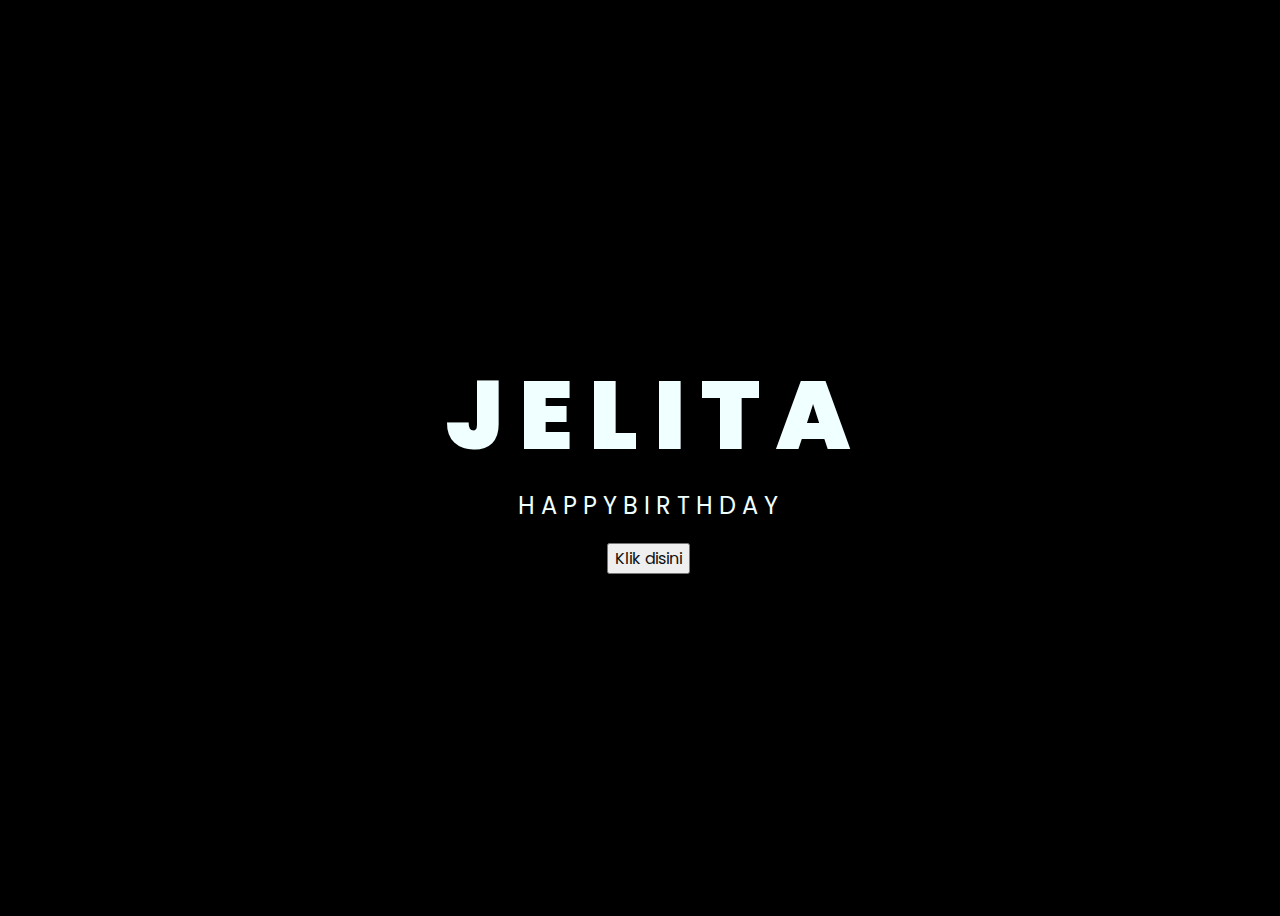
<file: index.html>
<!DOCTYPE html>
<html lang="en">
<head>
    <audio autoplay loop>
        <source src="meme.mp3" type="audio/mpeg">
      </audio>
    <meta charset="UTF-8">
    <meta http-equiv="X-UA-Compatible" content="IE=edge">
    <meta name="viewport" content="width=device-width, initial-scale=1.0">
    <link rel="stylesheet" href="css/style.css">
    <link rel="icon" href="img/flowers.png" type="image/x-icon">
    <title>Flowers</title>
</head>
<body>
    <div class="greetings">
    <!-- silahkan menambah kata sesuai keinginan dengan <span>text...</span -->
        <span>J</span>
        <span>E</span>
        <span>L</span>
        <span>I</span>
        <span>T</span>
        <span>A</span>
    </div>
    <div class="description">
        <span> H A P P Y  B I R T H D A Y</span>
    </div>
    <div class="button">
        <button>
            <a href="flower.html">Klik disini</a>
        </button>
        
    </div>
</body>
</html>
</file>
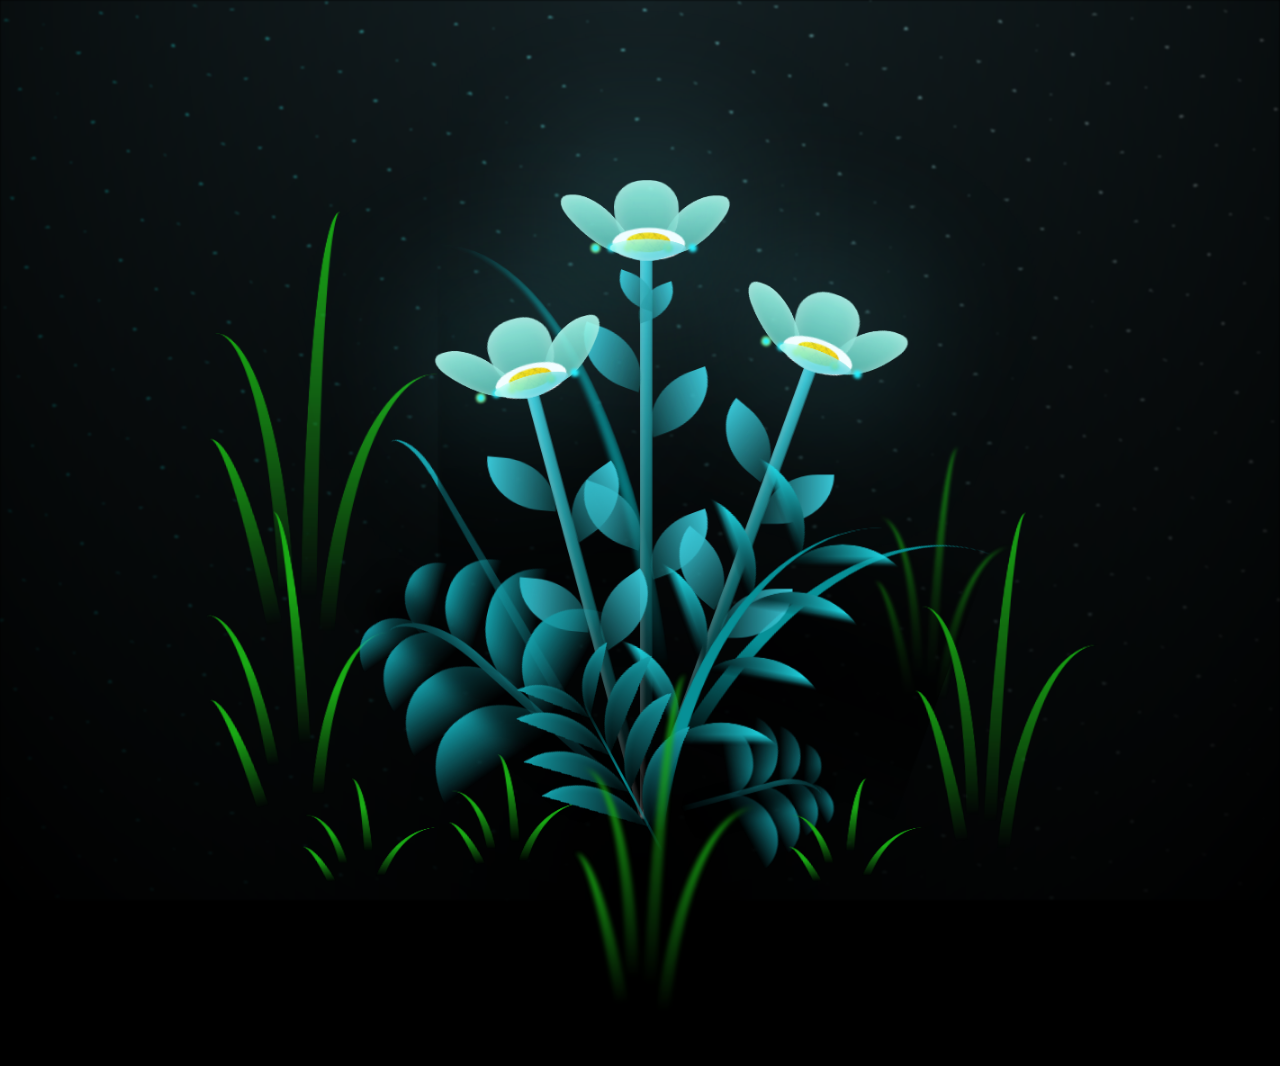
<file: flower.html>
<!DOCTYPE html>
<html lang="en">
<head>
  <audio autoplay loop>
    <source src="jelita.mp3" type="audio/mpeg">
  </audio>
    <meta charset="UTF-8">
    <meta http-equiv="X-UA-Compatible" content="IE=edge">
    <meta name="viewport" content="width=device-width, initial-scale=1.0">
    <link rel="stylesheet" href="css/main.css">
    <link rel="icon" href="img/flowers.png" type="image/x-icon">
    <title>flowers</title>
</head>
<body class="container">
  <!-- Pembuat code: https://codepen.io/mdusmanansari/pen/BamepLe -->
    <div class="night"></div>
    <div class="flowers">
      <div class="flower flower--1">
        <div class="flower__leafs flower__leafs--1">
          <div class="flower__leaf flower__leaf--1"></div>
          <div class="flower__leaf flower__leaf--2"></div>
          <div class="flower__leaf flower__leaf--3"></div>
          <div class="flower__leaf flower__leaf--4"></div>
          <div class="flower__white-circle"></div>
  
          <div class="flower__light flower__light--1"></div>
          <div class="flower__light flower__light--2"></div>
          <div class="flower__light flower__light--3"></div>
          <div class="flower__light flower__light--4"></div>
          <div class="flower__light flower__light--5"></div>
          <div class="flower__light flower__light--6"></div>
          <div class="flower__light flower__light--7"></div>
          <div class="flower__light flower__light--8"></div>
  
        </div>
        <div class="flower__line">
          <div class="flower__line__leaf flower__line__leaf--1"></div>
          <div class="flower__line__leaf flower__line__leaf--2"></div>
          <div class="flower__line__leaf flower__line__leaf--3"></div>
          <div class="flower__line__leaf flower__line__leaf--4"></div>
          <div class="flower__line__leaf flower__line__leaf--5"></div>
          <div class="flower__line__leaf flower__line__leaf--6"></div>
        </div>
      </div>
  
      <div class="flower flower--2">
        <div class="flower__leafs flower__leafs--2">
          <div class="flower__leaf flower__leaf--1"></div>
          <div class="flower__leaf flower__leaf--2"></div>
          <div class="flower__leaf flower__leaf--3"></div>
          <div class="flower__leaf flower__leaf--4"></div>
          <div class="flower__white-circle"></div>
  
          <div class="flower__light flower__light--1"></div>
          <div class="flower__light flower__light--2"></div>
          <div class="flower__light flower__light--3"></div>
          <div class="flower__light flower__light--4"></div>
          <div class="flower__light flower__light--5"></div>
          <div class="flower__light flower__light--6"></div>
          <div class="flower__light flower__light--7"></div>
          <div class="flower__light flower__light--8"></div>
  
        </div>
        <div class="flower__line">
          <div class="flower__line__leaf flower__line__leaf--1"></div>
          <div class="flower__line__leaf flower__line__leaf--2"></div>
          <div class="flower__line__leaf flower__line__leaf--3"></div>
          <div class="flower__line__leaf flower__line__leaf--4"></div>
        </div>
      </div>
  
      <div class="flower flower--3">
        <div class="flower__leafs flower__leafs--3">
          <div class="flower__leaf flower__leaf--1"></div>
          <div class="flower__leaf flower__leaf--2"></div>
          <div class="flower__leaf flower__leaf--3"></div>
          <div class="flower__leaf flower__leaf--4"></div>
          <div class="flower__white-circle"></div>
  
          <div class="flower__light flower__light--1"></div>
          <div class="flower__light flower__light--2"></div>
          <div class="flower__light flower__light--3"></div>
          <div class="flower__light flower__light--4"></div>
          <div class="flower__light flower__light--5"></div>
          <div class="flower__light flower__light--6"></div>
          <div class="flower__light flower__light--7"></div>
          <div class="flower__light flower__light--8"></div>
  
        </div>
        <div class="flower__line">
          <div class="flower__line__leaf flower__line__leaf--1"></div>
          <div class="flower__line__leaf flower__line__leaf--2"></div>
          <div class="flower__line__leaf flower__line__leaf--3"></div>
          <div class="flower__line__leaf flower__line__leaf--4"></div>
        </div>
      </div>
  
      <div class="grow-ans" style="--d:1.2s">
        <div class="flower__g-long">
          <div class="flower__g-long__top"></div>
          <div class="flower__g-long__bottom"></div>
        </div>
      </div>
  
      <div class="growing-grass">
        <div class="flower__grass flower__grass--1">
          <div class="flower__grass--top"></div>
          <div class="flower__grass--bottom"></div>
          <div class="flower__grass__leaf flower__grass__leaf--1"></div>
          <div class="flower__grass__leaf flower__grass__leaf--2"></div>
          <div class="flower__grass__leaf flower__grass__leaf--3"></div>
          <div class="flower__grass__leaf flower__grass__leaf--4"></div>
          <div class="flower__grass__leaf flower__grass__leaf--5"></div>
          <div class="flower__grass__leaf flower__grass__leaf--6"></div>
          <div class="flower__grass__leaf flower__grass__leaf--7"></div>
          <div class="flower__grass__leaf flower__grass__leaf--8"></div>
          <div class="flower__grass__overlay"></div>
        </div>
      </div>
  
      <div class="growing-grass">
        <div class="flower__grass flower__grass--2">
          <div class="flower__grass--top"></div>
          <div class="flower__grass--bottom"></div>
          <div class="flower__grass__leaf flower__grass__leaf--1"></div>
          <div class="flower__grass__leaf flower__grass__leaf--2"></div>
          <div class="flower__grass__leaf flower__grass__leaf--3"></div>
          <div class="flower__grass__leaf flower__grass__leaf--4"></div>
          <div class="flower__grass__leaf flower__grass__leaf--5"></div>
          <div class="flower__grass__leaf flower__grass__leaf--6"></div>
          <div class="flower__grass__leaf flower__grass__leaf--7"></div>
          <div class="flower__grass__leaf flower__grass__leaf--8"></div>
          <div class="flower__grass__overlay"></div>
        </div>
      </div>
  
      <div class="grow-ans" style="--d:2.4s">
        <div class="flower__g-right flower__g-right--1">
          <div class="leaf"></div>
        </div>
      </div>
  
      <div class="grow-ans" style="--d:2.8s">
        <div class="flower__g-right flower__g-right--2">
          <div class="leaf"></div>
        </div>
      </div>
  
      <div class="grow-ans" style="--d:2.8s">
        <div class="flower__g-front">
          <div class="flower__g-front__leaf-wrapper flower__g-front__leaf-wrapper--1">
            <div class="flower__g-front__leaf"></div>
          </div>
          <div class="flower__g-front__leaf-wrapper flower__g-front__leaf-wrapper--2">
            <div class="flower__g-front__leaf"></div>
          </div>
          <div class="flower__g-front__leaf-wrapper flower__g-front__leaf-wrapper--3">
            <div class="flower__g-front__leaf"></div>
          </div>
          <div class="flower__g-front__leaf-wrapper flower__g-front__leaf-wrapper--4">
            <div class="flower__g-front__leaf"></div>
          </div>
          <div class="flower__g-front__leaf-wrapper flower__g-front__leaf-wrapper--5">
            <div class="flower__g-front__leaf"></div>
          </div>
          <div class="flower__g-front__leaf-wrapper flower__g-front__leaf-wrapper--6">
            <div class="flower__g-front__leaf"></div>
          </div>
          <div class="flower__g-front__leaf-wrapper flower__g-front__leaf-wrapper--7">
            <div class="flower__g-front__leaf"></div>
          </div>
          <div class="flower__g-front__leaf-wrapper flower__g-front__leaf-wrapper--8">
            <div class="flower__g-front__leaf"></div>
          </div>
          <div class="flower__g-front__line"></div>
        </div>
      </div>
  
      <div class="grow-ans" style="--d:3.2s">
        <div class="flower__g-fr">
          <div class="leaf"></div>
          <div class="flower__g-fr__leaf flower__g-fr__leaf--1"></div>
          <div class="flower__g-fr__leaf flower__g-fr__leaf--2"></div>
          <div class="flower__g-fr__leaf flower__g-fr__leaf--3"></div>
          <div class="flower__g-fr__leaf flower__g-fr__leaf--4"></div>
          <div class="flower__g-fr__leaf flower__g-fr__leaf--5"></div>
          <div class="flower__g-fr__leaf flower__g-fr__leaf--6"></div>
          <div class="flower__g-fr__leaf flower__g-fr__leaf--7"></div>
          <div class="flower__g-fr__leaf flower__g-fr__leaf--8"></div>
        </div>
      </div>
  
      <div class="long-g long-g--0">
        <div class="grow-ans" style="--d:3s">
          <div class="leaf leaf--0"></div>
        </div>
        <div class="grow-ans" style="--d:2.2s">
          <div class="leaf leaf--1"></div>
        </div>
        <div class="grow-ans" style="--d:3.4s">
          <div class="leaf leaf--2"></div>
        </div>
        <div class="grow-ans" style="--d:3.6s">
          <div class="leaf leaf--3"></div>
        </div>
      </div>
  
      <div class="long-g long-g--1">
        <div class="grow-ans" style="--d:3.6s">
          <div class="leaf leaf--0"></div>
        </div>
        <div class="grow-ans" style="--d:3.8s">
          <div class="leaf leaf--1"></div>
        </div>
        <div class="grow-ans" style="--d:4s">
          <div class="leaf leaf--2"></div>
        </div>
        <div class="grow-ans" style="--d:4.2s">
          <div class="leaf leaf--3"></div>
        </div>
      </div>
  
      <div class="long-g long-g--2">
        <div class="grow-ans" style="--d:4s">
          <div class="leaf leaf--0"></div>
        </div>
        <div class="grow-ans" style="--d:4.2s">
          <div class="leaf leaf--1"></div>
        </div>
        <div class="grow-ans" style="--d:4.4s">
          <div class="leaf leaf--2"></div>
        </div>
        <div class="grow-ans" style="--d:4.6s">
          <div class="leaf leaf--3"></div>
        </div>
      </div>
  
      <div class="long-g long-g--3">
        <div class="grow-ans" style="--d:4s">
          <div class="leaf leaf--0"></div>
        </div>
        <div class="grow-ans" style="--d:4.2s">
          <div class="leaf leaf--1"></div>
        </div>
        <div class="grow-ans" style="--d:3s">
          <div class="leaf leaf--2"></div>
        </div>
        <div class="grow-ans" style="--d:3.6s">
          <div class="leaf leaf--3"></div>
        </div>
      </div>
  
      <div class="long-g long-g--4">
        <div class="grow-ans" style="--d:4s">
          <div class="leaf leaf--0"></div>
        </div>
        <div class="grow-ans" style="--d:4.2s">
          <div class="leaf leaf--1"></div>
        </div>
        <div class="grow-ans" style="--d:3s">
          <div class="leaf leaf--2"></div>
        </div>
        <div class="grow-ans" style="--d:3.6s">
          <div class="leaf leaf--3"></div>
        </div>
      </div>
  
      <div class="long-g long-g--5">
        <div class="grow-ans" style="--d:4s">
          <div class="leaf leaf--0"></div>
        </div>
        <div class="grow-ans" style="--d:4.2s">
          <div class="leaf leaf--1"></div>
        </div>
        <div class="grow-ans" style="--d:3s">
          <div class="leaf leaf--2"></div>
        </div>
        <div class="grow-ans" style="--d:3.6s">
          <div class="leaf leaf--3"></div>
        </div>
      </div>
  
      <div class="long-g long-g--6">
        <div class="grow-ans" style="--d:4.2s">
          <div class="leaf leaf--0"></div>
        </div>
        <div class="grow-ans" style="--d:4.4s">
          <div class="leaf leaf--1"></div>
        </div>
        <div class="grow-ans" style="--d:4.6s">
          <div class="leaf leaf--2"></div>
        </div>
        <div class="grow-ans" style="--d:4.8s">
          <div class="leaf leaf--3"></div>
        </div>
      </div>
  
      <div class="long-g long-g--7">
        <div class="grow-ans" style="--d:3s">
          <div class="leaf leaf--0"></div>
        </div>
        <div class="grow-ans" style="--d:3.2s">
          <div class="leaf leaf--1"></div>
        </div>
        <div class="grow-ans" style="--d:3.5s">
          <div class="leaf leaf--2"></div>
        </div>
        <div class="grow-ans" style="--d:3.6s">
          <div class="leaf leaf--3"></div>
        </div>
      </div>
    </div>
    <script src="main.js"></script>
  </body>
</html>
</file>
<file: css/style.css>
@import url('https://fonts.googleapis.com/css2?family=Poppins:ital,wght@0,500;1,900&display=swap');
*{
    font-family: 'Poppins',cursive;
}
body{
    color: azure;
    width: 100%;
    height: 100vh;
    display: flex;
    flex-direction: column;
    align-items: center;
    justify-content: center;
    background-color: black;
}
.greetings{
    font-size: 6rem;
    font-weight: 900;
}
.greetings > span{
    animation: glow 2.5s ease-in-out infinite;
}
@keyframes glow{
    0%, 100%{
        color: #fff;
        text-shadow: 0 0 12px #39c6d6, 0 0 50px #39c6d6, 0 0 100px #39c6d6;
    }
    10%, 90%{
        color: #111;
        text-shadow: none;
    }
}
.greetings > span:nth-child(2){
    animation-delay: .2s ;
}
.greetings > span:nth-child(3){
    animation-delay: .4s ;
}
.greetings > span:nth-child(4){
    animation-delay: .6s;
}
.greetings > span:nth-child(5){
    animation-delay: .8s;
}
.greetings > span:nth-child(6){
    animation-delay: 1.0s;
}
.greetings > span:nth-child(7){
    animation-delay: 1.2s;
}
.description{
    font-size: 1.5rem;
    margin-bottom: 20px;
}

.button a{
    text-decoration: none;
    font-size: 1rem;
    color: #111;
}

@media screen and (max-width:574px){
    .greetings{
        display: block;
        font-size: 3rem;
        font-weight: 500;
        text-align: center;
    }
    .description{
        font-size: 1rem;
    }
    
    .button a{
        font-size: .5rem;
    }
}
</file>
<file: css/main.css>
*,
*::after,
*::before {
  padding: 0;
  margin: 0;
  box-sizing: border-box;
}

:root {
  --dark-color: #000;
}

body {
  display: flex;
  align-items: flex-end;
  justify-content: center;
  min-height: 100vh;
  background-color: var(--dark-color);
  overflow: hidden;
  perspective: 1000px;
}

.night {
  position: fixed;
  left: 50%;
  top: 0;
  transform: translateX(-50%);
  width: 100%;
  height: 100%;
  filter: blur(0.1vmin);
  background-image: radial-gradient(ellipse at top, transparent 0%, var(--dark-color)), radial-gradient(ellipse at bottom, var(--dark-color), rgba(145, 233, 255, 0.2)), repeating-linear-gradient(220deg, rgb(0, 0, 0) 0px, rgb(0, 0, 0) 19px, transparent 19px, transparent 22px), repeating-linear-gradient(189deg, rgb(0, 0, 0) 0px, rgb(0, 0, 0) 19px, transparent 19px, transparent 22px), repeating-linear-gradient(148deg, rgb(0, 0, 0) 0px, rgb(0, 0, 0) 19px, transparent 19px, transparent 22px), linear-gradient(90deg, rgb(0, 255, 250), rgb(240, 240, 240));
}

.flowers {
  position: relative;
  transform: scale(0.9);
}

.flower {
  position: absolute;
  bottom: 10vmin;
  transform-origin: bottom center;
  z-index: 10;
  --fl-speed: 0.8s;
}
.flower--1 {
  -webkit-animation: moving-flower-1 4s linear infinite;
          animation: moving-flower-1 4s linear infinite;
}
.flower--1 .flower__line {
  height: 70vmin;
  -webkit-animation-delay: 0.3s;
          animation-delay: 0.3s;
}
.flower--1 .flower__line__leaf--1 {
  -webkit-animation: blooming-leaf-right var(--fl-speed) 1.6s backwards;
          animation: blooming-leaf-right var(--fl-speed) 1.6s backwards;
}
.flower--1 .flower__line__leaf--2 {
  -webkit-animation: blooming-leaf-right var(--fl-speed) 1.4s backwards;
          animation: blooming-leaf-right var(--fl-speed) 1.4s backwards;
}
.flower--1 .flower__line__leaf--3 {
  -webkit-animation: blooming-leaf-left var(--fl-speed) 1.2s backwards;
          animation: blooming-leaf-left var(--fl-speed) 1.2s backwards;
}
.flower--1 .flower__line__leaf--4 {
  -webkit-animation: blooming-leaf-left var(--fl-speed) 1s backwards;
          animation: blooming-leaf-left var(--fl-speed) 1s backwards;
}
.flower--1 .flower__line__leaf--5 {
  -webkit-animation: blooming-leaf-right var(--fl-speed) 1.8s backwards;
          animation: blooming-leaf-right var(--fl-speed) 1.8s backwards;
}
.flower--1 .flower__line__leaf--6 {
  -webkit-animation: blooming-leaf-left var(--fl-speed) 2s backwards;
          animation: blooming-leaf-left var(--fl-speed) 2s backwards;
}
.flower--2 {
  left: 50%;
  transform: rotate(20deg);
  -webkit-animation: moving-flower-2 4s linear infinite;
          animation: moving-flower-2 4s linear infinite;
}
.flower--2 .flower__line {
  height: 60vmin;
  -webkit-animation-delay: 0.6s;
          animation-delay: 0.6s;
}
.flower--2 .flower__line__leaf--1 {
  -webkit-animation: blooming-leaf-right var(--fl-speed) 1.9s backwards;
          animation: blooming-leaf-right var(--fl-speed) 1.9s backwards;
}
.flower--2 .flower__line__leaf--2 {
  -webkit-animation: blooming-leaf-right var(--fl-speed) 1.7s backwards;
          animation: blooming-leaf-right var(--fl-speed) 1.7s backwards;
}
.flower--2 .flower__line__leaf--3 {
  -webkit-animation: blooming-leaf-left var(--fl-speed) 1.5s backwards;
          animation: blooming-leaf-left var(--fl-speed) 1.5s backwards;
}
.flower--2 .flower__line__leaf--4 {
  -webkit-animation: blooming-leaf-left var(--fl-speed) 1.3s backwards;
          animation: blooming-leaf-left var(--fl-speed) 1.3s backwards;
}
.flower--3 {
  left: 50%;
  transform: rotate(-15deg);
  -webkit-animation: moving-flower-3 4s linear infinite;
          animation: moving-flower-3 4s linear infinite;
}
.flower--3 .flower__line {
  -webkit-animation-delay: 0.9s;
          animation-delay: 0.9s;
}
.flower--3 .flower__line__leaf--1 {
  -webkit-animation: blooming-leaf-right var(--fl-speed) 2.5s backwards;
          animation: blooming-leaf-right var(--fl-speed) 2.5s backwards;
}
.flower--3 .flower__line__leaf--2 {
  -webkit-animation: blooming-leaf-right var(--fl-speed) 2.3s backwards;
          animation: blooming-leaf-right var(--fl-speed) 2.3s backwards;
}
.flower--3 .flower__line__leaf--3 {
  -webkit-animation: blooming-leaf-left var(--fl-speed) 2.1s backwards;
          animation: blooming-leaf-left var(--fl-speed) 2.1s backwards;
}
.flower--3 .flower__line__leaf--4 {
  -webkit-animation: blooming-leaf-left var(--fl-speed) 1.9s backwards;
          animation: blooming-leaf-left var(--fl-speed) 1.9s backwards;
}
.flower__leafs {
  position: relative;
  -webkit-animation: blooming-flower 2s backwards;
          animation: blooming-flower 2s backwards;
}
.flower__leafs--1 {
  -webkit-animation-delay: 1.1s;
          animation-delay: 1.1s;
}
.flower__leafs--2 {
  -webkit-animation-delay: 1.4s;
          animation-delay: 1.4s;
}
.flower__leafs--3 {
  -webkit-animation-delay: 1.7s;
          animation-delay: 1.7s;
}
.flower__leafs::after {
  content: "";
  position: absolute;
  left: 0;
  top: 0;
  transform: translate(-50%, -100%);
  width: 8vmin;
  height: 8vmin;
  background-color: #6bf0ff;
  filter: blur(10vmin);
}
.flower__leaf {
  position: absolute;
  bottom: 0;
  left: 50%;
  width: 8vmin;
  height: 11vmin;
  border-radius: 51% 49% 47% 53%/44% 45% 55% 69%;
  background-color: #a7ffee;
  background-image: linear-gradient(to top, #54b8aa, #a7ffee);
  transform-origin: bottom center;
  opacity: 0.9;
  box-shadow: inset 0 0 2vmin rgba(255, 255, 255, 0.5);
}
.flower__leaf--1 {
  transform: translate(-10%, 1%) rotateY(40deg) rotateX(-50deg);
}
.flower__leaf--2 {
  transform: translate(-50%, -4%) rotateX(40deg);
}
.flower__leaf--3 {
  transform: translate(-90%, 0%) rotateY(45deg) rotateX(50deg);
}
.flower__leaf--4 {
  width: 8vmin;
  height: 8vmin;
  transform-origin: bottom left;
  border-radius: 4vmin 10vmin 4vmin 4vmin;
  transform: translate(0%, 18%) rotateX(70deg) rotate(-43deg);
  background-image: linear-gradient(to top, #39c6d6, #a7ffee);
  z-index: 1;
  opacity: 0.8;
}
.flower__white-circle {
  position: absolute;
  left: -3.5vmin;
  top: -3vmin;
  width: 9vmin;
  height: 4vmin;
  border-radius: 50%;
  background-color: #fff;
}
.flower__white-circle::after {
  content: "";
  position: absolute;
  left: 50%;
  top: 45%;
  transform: translate(-50%, -50%);
  width: 60%;
  height: 60%;
  border-radius: inherit;
  background-image: repeating-linear-gradient(135deg, rgba(0, 0, 0, 0.03) 0px, rgba(0, 0, 0, 0.03) 1px, transparent 1px, transparent 12px), repeating-linear-gradient(45deg, rgba(0, 0, 0, 0.03) 0px, rgba(0, 0, 0, 0.03) 1px, transparent 1px, transparent 12px), repeating-linear-gradient(67.5deg, rgba(0, 0, 0, 0.03) 0px, rgba(0, 0, 0, 0.03) 1px, transparent 1px, transparent 12px), repeating-linear-gradient(135deg, rgba(0, 0, 0, 0.03) 0px, rgba(0, 0, 0, 0.03) 1px, transparent 1px, transparent 12px), repeating-linear-gradient(45deg, rgba(0, 0, 0, 0.03) 0px, rgba(0, 0, 0, 0.03) 1px, transparent 1px, transparent 12px), repeating-linear-gradient(112.5deg, rgba(0, 0, 0, 0.03) 0px, rgba(0, 0, 0, 0.03) 1px, transparent 1px, transparent 12px), repeating-linear-gradient(112.5deg, rgba(0, 0, 0, 0.03) 0px, rgba(0, 0, 0, 0.03) 1px, transparent 1px, transparent 12px), repeating-linear-gradient(45deg, rgba(0, 0, 0, 0.03) 0px, rgba(0, 0, 0, 0.03) 1px, transparent 1px, transparent 12px), repeating-linear-gradient(22.5deg, rgba(0, 0, 0, 0.03) 0px, rgba(0, 0, 0, 0.03) 1px, transparent 1px, transparent 12px), repeating-linear-gradient(45deg, rgba(0, 0, 0, 0.03) 0px, rgba(0, 0, 0, 0.03) 1px, transparent 1px, transparent 12px), repeating-linear-gradient(22.5deg, rgba(0, 0, 0, 0.03) 0px, rgba(0, 0, 0, 0.03) 1px, transparent 1px, transparent 12px), repeating-linear-gradient(135deg, rgba(0, 0, 0, 0.03) 0px, rgba(0, 0, 0, 0.03) 1px, transparent 1px, transparent 12px), repeating-linear-gradient(157.5deg, rgba(0, 0, 0, 0.03) 0px, rgba(0, 0, 0, 0.03) 1px, transparent 1px, transparent 12px), repeating-linear-gradient(67.5deg, rgba(0, 0, 0, 0.03) 0px, rgba(0, 0, 0, 0.03) 1px, transparent 1px, transparent 12px), repeating-linear-gradient(67.5deg, rgba(0, 0, 0, 0.03) 0px, rgba(0, 0, 0, 0.03) 1px, transparent 1px, transparent 12px), linear-gradient(90deg, rgb(255, 235, 18), rgb(255, 206, 0));
}
.flower__line {
  height: 55vmin;
  width: 1.5vmin;
  background-image: linear-gradient(to left, rgba(0, 0, 0, 0.2), transparent, rgba(255, 255, 255, 0.2)), linear-gradient(to top, transparent 10%, #14757a, #39c6d6);
  box-shadow: inset 0 0 2px rgba(0, 0, 0, 0.5);
  -webkit-animation: grow-flower-tree 4s backwards;
          animation: grow-flower-tree 4s backwards;
}
.flower__line__leaf {
  --w: 7vmin;
  --h: calc(var(--w) + 2vmin);
  position: absolute;
  top: 20%;
  left: 90%;
  width: var(--w);
  height: var(--h);
  border-top-right-radius: var(--h);
  border-bottom-left-radius: var(--h);
  background-image: linear-gradient(to top, rgba(20, 117, 122, 0.4), #39c6d6);
}
.flower__line__leaf--1 {
  transform: rotate(70deg) rotateY(30deg);
}
.flower__line__leaf--2 {
  top: 45%;
  transform: rotate(70deg) rotateY(30deg);
}
.flower__line__leaf--3, .flower__line__leaf--4, .flower__line__leaf--6 {
  border-top-right-radius: 0;
  border-bottom-left-radius: 0;
  border-top-left-radius: var(--h);
  border-bottom-right-radius: var(--h);
  left: -460%;
  top: 12%;
  transform: rotate(-70deg) rotateY(30deg);
}
.flower__line__leaf--4 {
  top: 40%;
}
.flower__line__leaf--5 {
  top: 0;
  transform-origin: left;
  transform: rotate(70deg) rotateY(30deg) scale(0.6);
}
.flower__line__leaf--6 {
  top: -2%;
  left: -450%;
  transform-origin: right;
  transform: rotate(-70deg) rotateY(30deg) scale(0.6);
}
.flower__light {
  position: absolute;
  bottom: 0vmin;
  width: 1vmin;
  height: 1vmin;
  background-color: rgb(255, 251, 0);
  border-radius: 50%;
  filter: blur(0.2vmin);
  -webkit-animation: light-ans 4s linear infinite backwards;
          animation: light-ans 4s linear infinite backwards;
}
.flower__light:nth-child(odd) {
  background-color: #23f0ff;
}
.flower__light--1 {
  left: -2vmin;
  -webkit-animation-delay: 1s;
          animation-delay: 1s;
}
.flower__light--2 {
  left: 3vmin;
  -webkit-animation-delay: 0.5s;
          animation-delay: 0.5s;
}
.flower__light--3 {
  left: -6vmin;
  -webkit-animation-delay: 0.3s;
          animation-delay: 0.3s;
}
.flower__light--4 {
  left: 6vmin;
  -webkit-animation-delay: 0.9s;
          animation-delay: 0.9s;
}
.flower__light--5 {
  left: -1vmin;
  -webkit-animation-delay: 1.5s;
          animation-delay: 1.5s;
}
.flower__light--6 {
  left: -4vmin;
  -webkit-animation-delay: 3s;
          animation-delay: 3s;
}
.flower__light--7 {
  left: 3vmin;
  -webkit-animation-delay: 2s;
          animation-delay: 2s;
}
.flower__light--8 {
  left: -6vmin;
  -webkit-animation-delay: 3.5s;
          animation-delay: 3.5s;
}
.flower__grass {
  --c: #159faa;
  --line-w: 1.5vmin;
  position: absolute;
  bottom: 12vmin;
  left: -7vmin;
  display: flex;
  flex-direction: column;
  align-items: flex-end;
  z-index: 20;
  transform-origin: bottom center;
  transform: rotate(-48deg) rotateY(40deg);
}
.flower__grass--1 {
  -webkit-animation: moving-grass 2s linear infinite;
          animation: moving-grass 2s linear infinite;
}
.flower__grass--2 {
  left: 2vmin;
  bottom: 10vmin;
  transform: scale(0.5) rotate(75deg) rotateX(10deg) rotateY(-200deg);
  opacity: 0.8;
  z-index: 0;
  -webkit-animation: moving-grass--2 1.5s linear infinite;
          animation: moving-grass--2 1.5s linear infinite;
}
.flower__grass--top {
  width: 7vmin;
  height: 10vmin;
  border-top-right-radius: 100%;
  border-right: var(--line-w) solid var(--c);
  transform-origin: bottom center;
  transform: rotate(-2deg);
}
.flower__grass--bottom {
  margin-top: -2px;
  width: var(--line-w);
  height: 25vmin;
  background-image: linear-gradient(to top, transparent, var(--c));
}
.flower__grass__leaf {
  --size: 10vmin;
  position: absolute;
  width: calc(var(--size) * 2.1);
  height: var(--size);
  border-top-left-radius: var(--size);
  border-top-right-radius: var(--size);
  background-image: linear-gradient(to top, transparent, transparent 30%, var(--c));
  z-index: 100;
}
.flower__grass__leaf--1 {
  top: -6%;
  left: 30%;
  --size: 6vmin;
  transform: rotate(-20deg);
  -webkit-animation: growing-grass-ans--1 2s 2.6s backwards;
          animation: growing-grass-ans--1 2s 2.6s backwards;
}
@-webkit-keyframes growing-grass-ans--1 {
  0% {
    transform-origin: bottom left;
    transform: rotate(-20deg) scale(0);
  }
}
@keyframes growing-grass-ans--1 {
  0% {
    transform-origin: bottom left;
    transform: rotate(-20deg) scale(0);
  }
}
.flower__grass__leaf--2 {
  top: -5%;
  left: -110%;
  --size: 6vmin;
  transform: rotate(10deg);
  -webkit-animation: growing-grass-ans--2 2s 2.4s linear backwards;
          animation: growing-grass-ans--2 2s 2.4s linear backwards;
}
@-webkit-keyframes growing-grass-ans--2 {
  0% {
    transform-origin: bottom right;
    transform: rotate(10deg) scale(0);
  }
}
@keyframes growing-grass-ans--2 {
  0% {
    transform-origin: bottom right;
    transform: rotate(10deg) scale(0);
  }
}
.flower__grass__leaf--3 {
  top: 5%;
  left: 60%;
  --size: 8vmin;
  transform: rotate(-18deg) rotateX(-20deg);
  -webkit-animation: growing-grass-ans--3 2s 2.2s linear backwards;
          animation: growing-grass-ans--3 2s 2.2s linear backwards;
}
@-webkit-keyframes growing-grass-ans--3 {
  0% {
    transform-origin: bottom left;
    transform: rotate(-18deg) rotateX(-20deg) scale(0);
  }
}
@keyframes growing-grass-ans--3 {
  0% {
    transform-origin: bottom left;
    transform: rotate(-18deg) rotateX(-20deg) scale(0);
  }
}
.flower__grass__leaf--4 {
  top: 6%;
  left: -135%;
  --size: 8vmin;
  transform: rotate(2deg);
  -webkit-animation: growing-grass-ans--4 2s 2s linear backwards;
          animation: growing-grass-ans--4 2s 2s linear backwards;
}
@-webkit-keyframes growing-grass-ans--4 {
  0% {
    transform-origin: bottom right;
    transform: rotate(2deg) scale(0);
  }
}
@keyframes growing-grass-ans--4 {
  0% {
    transform-origin: bottom right;
    transform: rotate(2deg) scale(0);
  }
}
.flower__grass__leaf--5 {
  top: 20%;
  left: 60%;
  --size: 10vmin;
  transform: rotate(-24deg) rotateX(-20deg);
  -webkit-animation: growing-grass-ans--5 2s 1.8s linear backwards;
          animation: growing-grass-ans--5 2s 1.8s linear backwards;
}
@-webkit-keyframes growing-grass-ans--5 {
  0% {
    transform-origin: bottom left;
    transform: rotate(-24deg) rotateX(-20deg) scale(0);
  }
}
@keyframes growing-grass-ans--5 {
  0% {
    transform-origin: bottom left;
    transform: rotate(-24deg) rotateX(-20deg) scale(0);
  }
}
.flower__grass__leaf--6 {
  top: 22%;
  left: -180%;
  --size: 10vmin;
  transform: rotate(10deg);
  -webkit-animation: growing-grass-ans--6 2s 1.6s linear backwards;
          animation: growing-grass-ans--6 2s 1.6s linear backwards;
}
@-webkit-keyframes growing-grass-ans--6 {
  0% {
    transform-origin: bottom right;
    transform: rotate(10deg) scale(0);
  }
}
@keyframes growing-grass-ans--6 {
  0% {
    transform-origin: bottom right;
    transform: rotate(10deg) scale(0);
  }
}
.flower__grass__leaf--7 {
  top: 39%;
  left: 70%;
  --size: 10vmin;
  transform: rotate(-10deg);
  -webkit-animation: growing-grass-ans--7 2s 1.4s linear backwards;
          animation: growing-grass-ans--7 2s 1.4s linear backwards;
}
@-webkit-keyframes growing-grass-ans--7 {
  0% {
    transform-origin: bottom left;
    transform: rotate(-10deg) scale(0);
  }
}
@keyframes growing-grass-ans--7 {
  0% {
    transform-origin: bottom left;
    transform: rotate(-10deg) scale(0);
  }
}
.flower__grass__leaf--8 {
  top: 40%;
  left: -215%;
  --size: 11vmin;
  transform: rotate(10deg);
  -webkit-animation: growing-grass-ans--8 2s 1.2s linear backwards;
          animation: growing-grass-ans--8 2s 1.2s linear backwards;
}
@-webkit-keyframes growing-grass-ans--8 {
  0% {
    transform-origin: bottom right;
    transform: rotate(10deg) scale(0);
  }
}
@keyframes growing-grass-ans--8 {
  0% {
    transform-origin: bottom right;
    transform: rotate(10deg) scale(0);
  }
}
.flower__grass__overlay {
  position: absolute;
  top: -10%;
  right: 0%;
  width: 100%;
  height: 100%;
  background-color: rgba(0, 0, 0, 0.6);
  filter: blur(1.5vmin);
  z-index: 100;
}
.flower__g-long {
  --w: 2vmin;
  --h: 6vmin;
  --c: #159faa;
  position: absolute;
  bottom: 10vmin;
  left: -3vmin;
  transform-origin: bottom center;
  transform: rotate(-30deg) rotateY(-20deg);
  display: flex;
  flex-direction: column;
  align-items: flex-end;
  -webkit-animation: flower-g-long-ans 3s linear infinite;
          animation: flower-g-long-ans 3s linear infinite;
}
@-webkit-keyframes flower-g-long-ans {
  0%, 100% {
    transform: rotate(-30deg) rotateY(-20deg);
  }
  50% {
    transform: rotate(-32deg) rotateY(-20deg);
  }
}
@keyframes flower-g-long-ans {
  0%, 100% {
    transform: rotate(-30deg) rotateY(-20deg);
  }
  50% {
    transform: rotate(-32deg) rotateY(-20deg);
  }
}
.flower__g-long__top {
  top: calc(var(--h) * -1);
  width: calc(var(--w) + 1vmin);
  height: var(--h);
  border-top-right-radius: 100%;
  border-right: 0.7vmin solid var(--c);
  transform: translate(-0.7vmin, 1vmin);
}
.flower__g-long__bottom {
  width: var(--w);
  height: 50vmin;
  transform-origin: bottom center;
  background-image: linear-gradient(to top, transparent 30%, var(--c));
  box-shadow: inset 0 0 2px rgba(0, 0, 0, 0.5);
  -webkit-clip-path: polygon(35% 0, 65% 1%, 100% 100%, 0% 100%);
          clip-path: polygon(35% 0, 65% 1%, 100% 100%, 0% 100%);
}
.flower__g-right {
  position: absolute;
  bottom: 6vmin;
  left: -2vmin;
  transform-origin: bottom left;
  transform: rotate(20deg);
}
.flower__g-right .leaf {
  width: 30vmin;
  height: 50vmin;
  border-top-left-radius: 100%;
  border-left: 2vmin solid #079097;
  background-image: linear-gradient(to bottom, transparent, var(--dark-color) 60%);
  -webkit-mask-image: linear-gradient(to top, transparent 30%, #079097 60%);
}
.flower__g-right--1 {
  -webkit-animation: flower-g-right-ans 2.5s linear infinite;
          animation: flower-g-right-ans 2.5s linear infinite;
}
.flower__g-right--2 {
  left: 5vmin;
  transform: rotateY(-180deg);
  -webkit-animation: flower-g-right-ans--2 3s linear infinite;
          animation: flower-g-right-ans--2 3s linear infinite;
}
.flower__g-right--2 .leaf {
  height: 75vmin;
  filter: blur(0.3vmin);
  opacity: 0.8;
}
@-webkit-keyframes flower-g-right-ans {
  0%, 100% {
    transform: rotate(20deg);
  }
  50% {
    transform: rotate(24deg) rotateX(-20deg);
  }
}
@keyframes flower-g-right-ans {
  0%, 100% {
    transform: rotate(20deg);
  }
  50% {
    transform: rotate(24deg) rotateX(-20deg);
  }
}
@-webkit-keyframes flower-g-right-ans--2 {
  0%, 100% {
    transform: rotateY(-180deg) rotate(0deg) rotateX(-20deg);
  }
  50% {
    transform: rotateY(-180deg) rotate(6deg) rotateX(-20deg);
  }
}
@keyframes flower-g-right-ans--2 {
  0%, 100% {
    transform: rotateY(-180deg) rotate(0deg) rotateX(-20deg);
  }
  50% {
    transform: rotateY(-180deg) rotate(6deg) rotateX(-20deg);
  }
}
.flower__g-front {
  position: absolute;
  bottom: 6vmin;
  left: 2.5vmin;
  z-index: 100;
  transform-origin: bottom center;
  transform: rotate(-28deg) rotateY(30deg) scale(1.04);
  -webkit-animation: flower__g-front-ans 2s linear infinite;
          animation: flower__g-front-ans 2s linear infinite;
}
@-webkit-keyframes flower__g-front-ans {
  0%, 100% {
    transform: rotate(-28deg) rotateY(30deg) scale(1.04);
  }
  50% {
    transform: rotate(-35deg) rotateY(40deg) scale(1.04);
  }
}
@keyframes flower__g-front-ans {
  0%, 100% {
    transform: rotate(-28deg) rotateY(30deg) scale(1.04);
  }
  50% {
    transform: rotate(-35deg) rotateY(40deg) scale(1.04);
  }
}
.flower__g-front__line {
  width: 0.3vmin;
  height: 20vmin;
  background-image: linear-gradient(to top, transparent, #079097, transparent 100%);
  position: relative;
}
.flower__g-front__leaf-wrapper {
  position: absolute;
  top: 0;
  left: 0;
  transform-origin: bottom left;
  transform: rotate(10deg);
}
.flower__g-front__leaf-wrapper:nth-child(even) {
  left: 0vmin;
  transform: rotateY(-180deg) rotate(5deg);
  -webkit-animation: flower__g-front__leaf-left-ans 1s ease-in backwards;
          animation: flower__g-front__leaf-left-ans 1s ease-in backwards;
}
.flower__g-front__leaf-wrapper:nth-child(odd) {
  -webkit-animation: flower__g-front__leaf-ans 1s ease-in backwards;
          animation: flower__g-front__leaf-ans 1s ease-in backwards;
}
.flower__g-front__leaf-wrapper--1 {
  top: -8vmin;
  transform: scale(0.7);
  -webkit-animation: flower__g-front__leaf-ans 1s 5.5s ease-in backwards !important;
          animation: flower__g-front__leaf-ans 1s 5.5s ease-in backwards !important;
}
.flower__g-front__leaf-wrapper--2 {
  top: -8vmin;
  transform: rotateY(-180deg) scale(0.7) !important;
  -webkit-animation: flower__g-front__leaf-left-ans-2 1s 4.6s ease-in backwards !important;
          animation: flower__g-front__leaf-left-ans-2 1s 4.6s ease-in backwards !important;
}
.flower__g-front__leaf-wrapper--3 {
  top: -3vmin;
  -webkit-animation: flower__g-front__leaf-ans 1s 4.6s ease-in backwards;
          animation: flower__g-front__leaf-ans 1s 4.6s ease-in backwards;
}
.flower__g-front__leaf-wrapper--4 {
  top: -3vmin;
  transform: rotateY(-180deg) scale(0.9) !important;
  -webkit-animation: flower__g-front__leaf-left-ans-2 1s 4.6s ease-in backwards !important;
          animation: flower__g-front__leaf-left-ans-2 1s 4.6s ease-in backwards !important;
}
@-webkit-keyframes flower__g-front__leaf-left-ans-2 {
  0% {
    transform: rotateY(-180deg) scale(0);
  }
}
@keyframes flower__g-front__leaf-left-ans-2 {
  0% {
    transform: rotateY(-180deg) scale(0);
  }
}
.flower__g-front__leaf-wrapper--5, .flower__g-front__leaf-wrapper--6 {
  top: 2vmin;
}
.flower__g-front__leaf-wrapper--7, .flower__g-front__leaf-wrapper--8 {
  top: 6.5vmin;
}
.flower__g-front__leaf-wrapper--2 {
  -webkit-animation-delay: 5.2s !important;
          animation-delay: 5.2s !important;
}
.flower__g-front__leaf-wrapper--3 {
  -webkit-animation-delay: 4.9s !important;
          animation-delay: 4.9s !important;
}
.flower__g-front__leaf-wrapper--5 {
  -webkit-animation-delay: 4.3s !important;
          animation-delay: 4.3s !important;
}
.flower__g-front__leaf-wrapper--6 {
  -webkit-animation-delay: 4.1s !important;
          animation-delay: 4.1s !important;
}
.flower__g-front__leaf-wrapper--7 {
  -webkit-animation-delay: 3.8s !important;
          animation-delay: 3.8s !important;
}
.flower__g-front__leaf-wrapper--8 {
  -webkit-animation-delay: 3.5s !important;
          animation-delay: 3.5s !important;
}
@-webkit-keyframes flower__g-front__leaf-ans {
  0% {
    transform: rotate(10deg) scale(0);
  }
}
@keyframes flower__g-front__leaf-ans {
  0% {
    transform: rotate(10deg) scale(0);
  }
}
@-webkit-keyframes flower__g-front__leaf-left-ans {
  0% {
    transform: rotateY(-180deg) rotate(5deg) scale(0);
  }
}
@keyframes flower__g-front__leaf-left-ans {
  0% {
    transform: rotateY(-180deg) rotate(5deg) scale(0);
  }
}
.flower__g-front__leaf {
  width: 10vmin;
  height: 10vmin;
  border-radius: 100% 0% 0% 100%/100% 100% 0% 0%;
  box-shadow: inset 0 2px 1vmin hsla(184deg, 97%, 58%, 0.2);
  background-image: linear-gradient(to bottom left, transparent, var(--dark-color)), linear-gradient(to bottom right, #159faa 50%, transparent 50%, transparent);
  -webkit-mask-image: linear-gradient(to bottom right, #159faa 50%, transparent 50%, transparent);
  mask-image: linear-gradient(to bottom right, #159faa 50%, transparent 50%, transparent);
}
.flower__g-fr {
  position: absolute;
  bottom: -4vmin;
  left: vmin;
  transform-origin: bottom left;
  z-index: 10;
  -webkit-animation: flower__g-fr-ans 2s linear infinite;
          animation: flower__g-fr-ans 2s linear infinite;
}
@-webkit-keyframes flower__g-fr-ans {
  0%, 100% {
    transform: rotate(2deg);
  }
  50% {
    transform: rotate(4deg);
  }
}
@keyframes flower__g-fr-ans {
  0%, 100% {
    transform: rotate(2deg);
  }
  50% {
    transform: rotate(4deg);
  }
}
.flower__g-fr .leaf {
  width: 30vmin;
  height: 50vmin;
  border-top-left-radius: 100%;
  border-left: 2vmin solid #079097;
  -webkit-mask-image: linear-gradient(to top, transparent 25%, #079097 50%);
  position: relative;
  z-index: 1;
}
.flower__g-fr__leaf {
  position: absolute;
  top: 0;
  left: 0;
  width: 10vmin;
  height: 10vmin;
  border-radius: 100% 0% 0% 100%/100% 100% 0% 0%;
  box-shadow: inset 0 2px 1vmin hsla(184deg, 97%, 58%, 0.2);
  background-image: linear-gradient(to bottom left, transparent, var(--dark-color) 98%), linear-gradient(to bottom right, #23f0ff 45%, transparent 50%, transparent);
  -webkit-mask-image: linear-gradient(135deg, #159faa 40%, transparent 50%, transparent);
}
.flower__g-fr__leaf--1 {
  left: 20vmin;
  transform: rotate(45deg);
  -webkit-animation: flower__g-fr-leaft-ans-1 0.5s 5.2s linear backwards;
          animation: flower__g-fr-leaft-ans-1 0.5s 5.2s linear backwards;
}
@-webkit-keyframes flower__g-fr-leaft-ans-1 {
  0% {
    transform-origin: left;
    transform: rotate(45deg) scale(0);
  }
}
@keyframes flower__g-fr-leaft-ans-1 {
  0% {
    transform-origin: left;
    transform: rotate(45deg) scale(0);
  }
}
.flower__g-fr__leaf--2 {
  left: 12vmin;
  top: -7vmin;
  transform: rotate(25deg) rotateY(-180deg);
  -webkit-animation: flower__g-fr-leaft-ans-6 0.5s 5s linear backwards;
          animation: flower__g-fr-leaft-ans-6 0.5s 5s linear backwards;
}
.flower__g-fr__leaf--3 {
  left: 15vmin;
  top: 6vmin;
  transform: rotate(55deg);
  -webkit-animation: flower__g-fr-leaft-ans-5 0.5s 4.8s linear backwards;
          animation: flower__g-fr-leaft-ans-5 0.5s 4.8s linear backwards;
}
.flower__g-fr__leaf--4 {
  left: 6vmin;
  top: -2vmin;
  transform: rotate(25deg) rotateY(-180deg);
  -webkit-animation: flower__g-fr-leaft-ans-6 0.5s 4.6s linear backwards;
          animation: flower__g-fr-leaft-ans-6 0.5s 4.6s linear backwards;
}
.flower__g-fr__leaf--5 {
  left: 10vmin;
  top: 14vmin;
  transform: rotate(55deg);
  -webkit-animation: flower__g-fr-leaft-ans-5 0.5s 4.4s linear backwards;
          animation: flower__g-fr-leaft-ans-5 0.5s 4.4s linear backwards;
}
@-webkit-keyframes flower__g-fr-leaft-ans-5 {
  0% {
    transform-origin: left;
    transform: rotate(55deg) scale(0);
  }
}
@keyframes flower__g-fr-leaft-ans-5 {
  0% {
    transform-origin: left;
    transform: rotate(55deg) scale(0);
  }
}
.flower__g-fr__leaf--6 {
  left: 0vmin;
  top: 6vmin;
  transform: rotate(25deg) rotateY(-180deg);
  -webkit-animation: flower__g-fr-leaft-ans-6 0.5s 4.2s linear backwards;
          animation: flower__g-fr-leaft-ans-6 0.5s 4.2s linear backwards;
}
@-webkit-keyframes flower__g-fr-leaft-ans-6 {
  0% {
    transform-origin: right;
    transform: rotate(25deg) rotateY(-180deg) scale(0);
  }
}
@keyframes flower__g-fr-leaft-ans-6 {
  0% {
    transform-origin: right;
    transform: rotate(25deg) rotateY(-180deg) scale(0);
  }
}
.flower__g-fr__leaf--7 {
  left: 5vmin;
  top: 22vmin;
  transform: rotate(45deg);
  -webkit-animation: flower__g-fr-leaft-ans-7 0.5s 4s linear backwards;
          animation: flower__g-fr-leaft-ans-7 0.5s 4s linear backwards;
}
@-webkit-keyframes flower__g-fr-leaft-ans-7 {
  0% {
    transform-origin: left;
    transform: rotate(45deg) scale(0);
  }
}
@keyframes flower__g-fr-leaft-ans-7 {
  0% {
    transform-origin: left;
    transform: rotate(45deg) scale(0);
  }
}
.flower__g-fr__leaf--8 {
  left: -4vmin;
  top: 15vmin;
  transform: rotate(15deg) rotateY(-180deg);
  -webkit-animation: flower__g-fr-leaft-ans-8 0.5s 3.8s linear backwards;
          animation: flower__g-fr-leaft-ans-8 0.5s 3.8s linear backwards;
}
@-webkit-keyframes flower__g-fr-leaft-ans-8 {
  0% {
    transform-origin: right;
    transform: rotate(15deg) rotateY(-180deg) scale(0);
  }
}
@keyframes flower__g-fr-leaft-ans-8 {
  0% {
    transform-origin: right;
    transform: rotate(15deg) rotateY(-180deg) scale(0);
  }
}

.long-g {
  position: absolute;
  bottom: 25vmin;
  left: -42vmin;
  transform-origin: bottom left;
}
.long-g--1 {
  bottom: 0vmin;
  transform: scale(0.8) rotate(-5deg);
}
.long-g--1 .leaf {
  -webkit-mask-image: linear-gradient(to top, transparent 40%, #079097 80%) !important;
}
.long-g--1 .leaf--1 {
  --w: 5vmin;
  --h: 60vmin;
  left: -2vmin;
  transform: rotate(3deg) rotateY(-180deg);
}
.long-g--2, .long-g--3 {
  bottom: -3vmin;
  left: -35vmin;
  transform-origin: center;
  transform: scale(0.6) rotateX(60deg);
}
.long-g--2 .leaf, .long-g--3 .leaf {
  -webkit-mask-image: linear-gradient(to top, transparent 50%, #079097 80%) !important;
}
.long-g--2 .leaf--1, .long-g--3 .leaf--1 {
  left: -1vmin;
  transform: rotateY(-180deg);
}
.long-g--3 {
  left: -17vmin;
  bottom: 0vmin;
}
.long-g--3 .leaf {
  -webkit-mask-image: linear-gradient(to top, transparent 40%, #079097 80%) !important;
}
.long-g--4 {
  left: 25vmin;
  bottom: -3vmin;
  transform-origin: center;
  transform: scale(0.6) rotateX(60deg);
}
.long-g--4 .leaf {
  -webkit-mask-image: linear-gradient(to top, transparent 50%, #079097 80%) !important;
}
.long-g--5 {
  left: 42vmin;
  bottom: 0vmin;
  transform: scale(0.8) rotate(2deg);
}
.long-g--6 {
  left: 0vmin;
  bottom: -20vmin;
  z-index: 100;
  filter: blur(0.3vmin);
  transform: scale(0.8) rotate(2deg);
}
.long-g--7 {
  left: 35vmin;
  bottom: 20vmin;
  z-index: -1;
  filter: blur(0.3vmin);
  transform: scale(0.6) rotate(2deg);
  opacity: 0.7;
}
.long-g .leaf {
  --w: 15vmin;
  --h: 40vmin;
  --c: #1aaa15;
  position: absolute;
  bottom: 0;
  width: var(--w);
  height: var(--h);
  border-top-left-radius: 100%;
  border-left: 2vmin solid var(--c);
  -webkit-mask-image: linear-gradient(to top, transparent 20%, var(--dark-color));
  transform-origin: bottom center;
}
.long-g .leaf--0 {
  left: 2vmin;
  -webkit-animation: leaf-ans-1 4s linear infinite;
          animation: leaf-ans-1 4s linear infinite;
}
.long-g .leaf--1 {
  --w: 5vmin;
  --h: 60vmin;
  -webkit-animation: leaf-ans-1 4s linear infinite;
          animation: leaf-ans-1 4s linear infinite;
}
.long-g .leaf--2 {
  --w: 10vmin;
  --h: 40vmin;
  left: -0.5vmin;
  bottom: 5vmin;
  transform-origin: bottom left;
  transform: rotateY(-180deg);
  -webkit-animation: leaf-ans-2 3s linear infinite;
          animation: leaf-ans-2 3s linear infinite;
}
.long-g .leaf--3 {
  --w: 5vmin;
  --h: 30vmin;
  left: -1vmin;
  bottom: 3.2vmin;
  transform-origin: bottom left;
  transform: rotate(-10deg) rotateY(-180deg);
  -webkit-animation: leaf-ans-3 3s linear infinite;
          animation: leaf-ans-3 3s linear infinite;
}

@-webkit-keyframes leaf-ans-1 {
  0%, 100% {
    transform: rotate(-5deg) scale(1);
  }
  50% {
    transform: rotate(5deg) scale(1.1);
  }
}

@keyframes leaf-ans-1 {
  0%, 100% {
    transform: rotate(-5deg) scale(1);
  }
  50% {
    transform: rotate(5deg) scale(1.1);
  }
}
@-webkit-keyframes leaf-ans-2 {
  0%, 100% {
    transform: rotateY(-180deg) rotate(5deg);
  }
  50% {
    transform: rotateY(-180deg) rotate(0deg) scale(1.1);
  }
}
@keyframes leaf-ans-2 {
  0%, 100% {
    transform: rotateY(-180deg) rotate(5deg);
  }
  50% {
    transform: rotateY(-180deg) rotate(0deg) scale(1.1);
  }
}
@-webkit-keyframes leaf-ans-3 {
  0%, 100% {
    transform: rotate(-10deg) rotateY(-180deg);
  }
  50% {
    transform: rotate(-20deg) rotateY(-180deg);
  }
}
@keyframes leaf-ans-3 {
  0%, 100% {
    transform: rotate(-10deg) rotateY(-180deg);
  }
  50% {
    transform: rotate(-20deg) rotateY(-180deg);
  }
}
.grow-ans {
  -webkit-animation: grow-ans 2s var(--d) backwards;
          animation: grow-ans 2s var(--d) backwards;
}

@-webkit-keyframes grow-ans {
  0% {
    transform: scale(0);
    opacity: 0;
  }
}

@keyframes grow-ans {
  0% {
    transform: scale(0);
    opacity: 0;
  }
}
@-webkit-keyframes light-ans {
  0% {
    opacity: 0;
    transform: translateY(0vmin);
  }
  25% {
    opacity: 1;
    transform: translateY(-5vmin) translateX(-2vmin);
  }
  50% {
    opacity: 1;
    transform: translateY(-15vmin) translateX(2vmin);
    filter: blur(0.2vmin);
  }
  75% {
    transform: translateY(-20vmin) translateX(-2vmin);
    filter: blur(0.2vmin);
  }
  100% {
    transform: translateY(-30vmin);
    opacity: 0;
    filter: blur(1vmin);
  }
}
@keyframes light-ans {
  0% {
    opacity: 0;
    transform: translateY(0vmin);
  }
  25% {
    opacity: 1;
    transform: translateY(-5vmin) translateX(-2vmin);
  }
  50% {
    opacity: 1;
    transform: translateY(-15vmin) translateX(2vmin);
    filter: blur(0.2vmin);
  }
  75% {
    transform: translateY(-20vmin) translateX(-2vmin);
    filter: blur(0.2vmin);
  }
  100% {
    transform: translateY(-30vmin);
    opacity: 0;
    filter: blur(1vmin);
  }
}
@-webkit-keyframes moving-flower-1 {
  0%, 100% {
    transform: rotate(2deg);
  }
  50% {
    transform: rotate(-2deg);
  }
}
@keyframes moving-flower-1 {
  0%, 100% {
    transform: rotate(2deg);
  }
  50% {
    transform: rotate(-2deg);
  }
}
@-webkit-keyframes moving-flower-2 {
  0%, 100% {
    transform: rotate(18deg);
  }
  50% {
    transform: rotate(14deg);
  }
}
@keyframes moving-flower-2 {
  0%, 100% {
    transform: rotate(18deg);
  }
  50% {
    transform: rotate(14deg);
  }
}
@-webkit-keyframes moving-flower-3 {
  0%, 100% {
    transform: rotate(-18deg);
  }
  50% {
    transform: rotate(-20deg) rotateY(-10deg);
  }
}
@keyframes moving-flower-3 {
  0%, 100% {
    transform: rotate(-18deg);
  }
  50% {
    transform: rotate(-20deg) rotateY(-10deg);
  }
}
@-webkit-keyframes blooming-leaf-right {
  0% {
    transform-origin: left;
    transform: rotate(70deg) rotateY(30deg) scale(0);
  }
}
@keyframes blooming-leaf-right {
  0% {
    transform-origin: left;
    transform: rotate(70deg) rotateY(30deg) scale(0);
  }
}
@-webkit-keyframes blooming-leaf-left {
  0% {
    transform-origin: right;
    transform: rotate(-70deg) rotateY(30deg) scale(0);
  }
}
@keyframes blooming-leaf-left {
  0% {
    transform-origin: right;
    transform: rotate(-70deg) rotateY(30deg) scale(0);
  }
}
@-webkit-keyframes grow-flower-tree {
  0% {
    height: 0;
    border-radius: 1vmin;
  }
}
@keyframes grow-flower-tree {
  0% {
    height: 0;
    border-radius: 1vmin;
  }
}
@-webkit-keyframes blooming-flower {
  0% {
    transform: scale(0);
  }
}
@keyframes blooming-flower {
  0% {
    transform: scale(0);
  }
}
@-webkit-keyframes moving-grass {
  0%, 100% {
    transform: rotate(-48deg) rotateY(40deg);
  }
  50% {
    transform: rotate(-50deg) rotateY(40deg);
  }
}
@keyframes moving-grass {
  0%, 100% {
    transform: rotate(-48deg) rotateY(40deg);
  }
  50% {
    transform: rotate(-50deg) rotateY(40deg);
  }
}
@-webkit-keyframes moving-grass--2 {
  0%, 100% {
    transform: scale(0.5) rotate(75deg) rotateX(10deg) rotateY(-200deg);
  }
  50% {
    transform: scale(0.5) rotate(79deg) rotateX(10deg) rotateY(-200deg);
  }
}
@keyframes moving-grass--2 {
  0%, 100% {
    transform: scale(0.5) rotate(75deg) rotateX(10deg) rotateY(-200deg);
  }
  50% {
    transform: scale(0.5) rotate(79deg) rotateX(10deg) rotateY(-200deg);
  }
}
.growing-grass {
  -webkit-animation: growing-grass-ans 1s 2s backwards;
          animation: growing-grass-ans 1s 2s backwards;
}

@-webkit-keyframes growing-grass-ans {
  0% {
    transform: scale(0);
  }
}

@keyframes growing-grass-ans {
  0% {
    transform: scale(0);
  }
}
.container * {
  -webkit-animation-play-state: paused !important;
          animation-play-state: paused !important;
}/*# sourceMappingURL=main.css.map */
</file>
